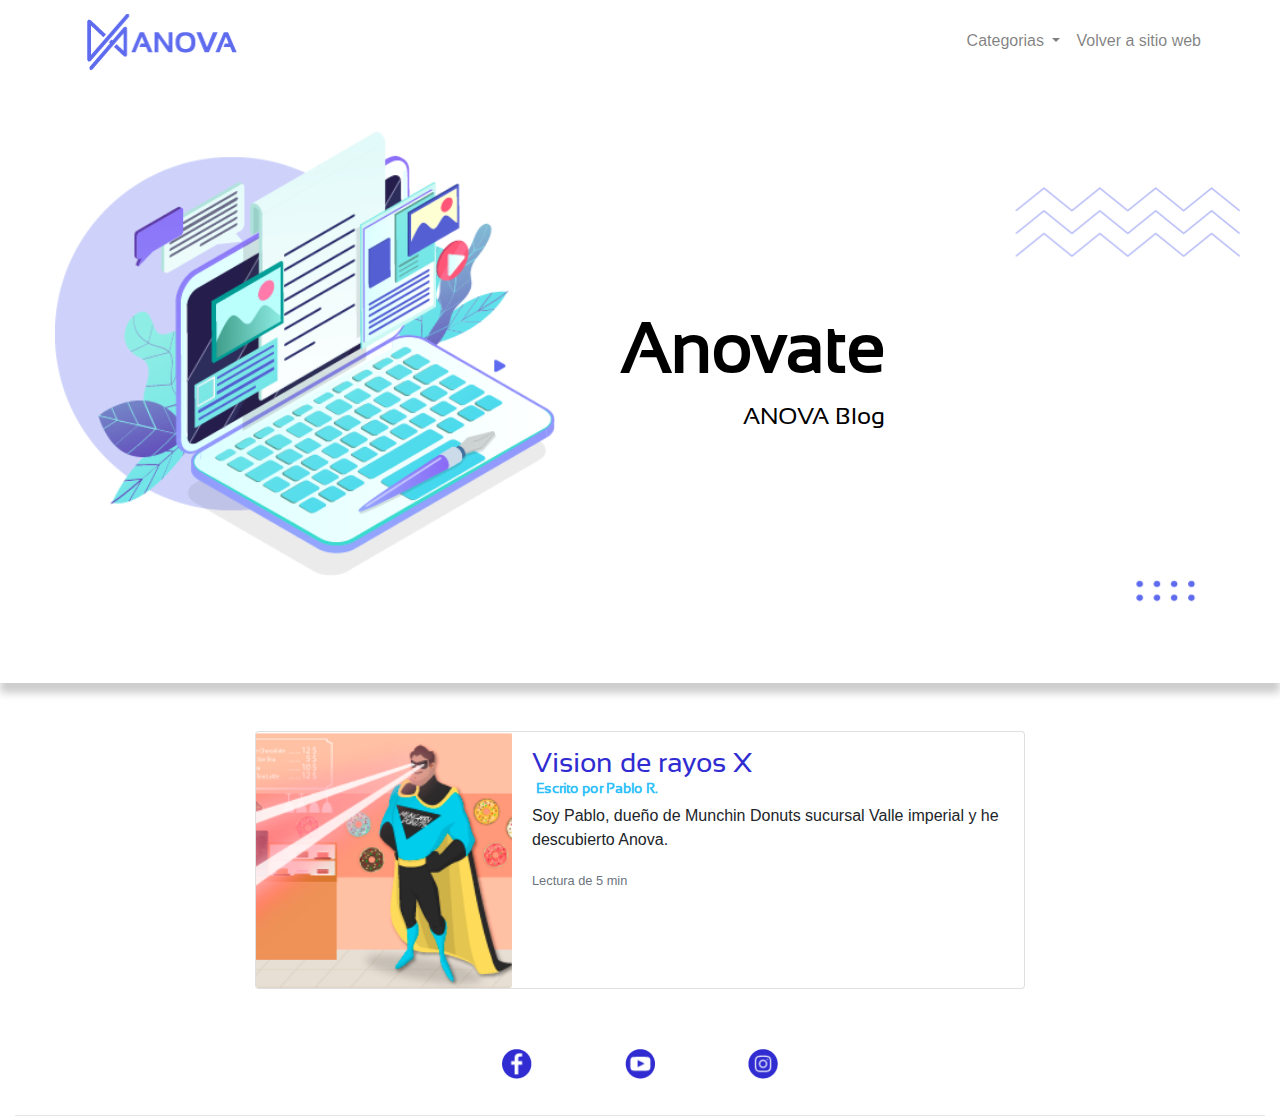
<file: index.html>
<!DOCTYPE html>
<html lang="en">
<head>
    <meta charset="UTF-8">
    <meta name="viewport" content="width=device-width, initial-scale=1.0">
    <meta charset="utf-8">
    <meta http-equiv="X-UA-Compatible" content="IE=edge">
    <meta name="viewport" content="width=device-width, initial-scale=1, shrink-to-fit=no">
    <meta name="viewport" content="width=device-width,initial-scale=1.0">
    <link rel="icon" href="icono ANOVA.ico">
    <link rel="stylesheet" href="https://maxcdn.bootstrapcdn.com/bootstrap/4.0.0/css/bootstrap.min.css" integrity="sha384-Gn5384xqQ1aoWXA+058RXPxPg6fy4IWvTNh0E263XmFcJlSAwiGgFAW/dAiS6JXm" crossorigin="anonymous">
    <script src="https://code.jquery.com/jquery-3.2.1.slim.min.js" integrity="sha384-KJ3o2DKtIkvYIK3UENzmM7KCkRr/rE9/Qpg6aAZGJwFDMVNA/GpGFF93hXpG5KkN" crossorigin="anonymous"></script>
    <script src="https://cdnjs.cloudflare.com/ajax/libs/popper.js/1.12.9/umd/popper.min.js" integrity="sha384-ApNbgh9B+Y1QKtv3Rn7W3mgPxhU9K/ScQsAP7hUibX39j7fakFPskvXusvfa0b4Q" crossorigin="anonymous"></script>
    <script src="https://maxcdn.bootstrapcdn.com/bootstrap/4.0.0/js/bootstrap.min.js" integrity="sha384-JZR6Spejh4U02d8jOt6vLEHfe/JQGiRRSQQxSfFWpi1MquVdAyjUar5+76PVCmYl" crossorigin="anonymous"></script><script src="https://code.jquery.com/jquery-3.2.1.slim.min.js" integrity="sha384-KJ3o2DKtIkvYIK3UENzmM7KCkRr/rE9/Qpg6aAZGJwFDMVNA/GpGFF93hXpG5KkN" crossorigin="anonymous"></script>
    <LINK REL=StyleSheet HREF="css/style.css" TYPE="text/css" MEDIA=screen>
</head>
<body>
  <div id="header">
   <div class="container "  style="max-width:1200px"> 
        <nav class="navbar navbar-expand-lg navbar-light ml-3" style="background-color:rgba(255,255,255,0);" id="nav">
          <a class="navbar-brand " href="index.html"><img src="img/logo_azul_anova.png" id="logo"></a>
          <button class="navbar-toggler" type="button" data-toggle="collapse" data-target="#navbarSupportedContent" aria-controls="navbarSupportedContent" aria-expanded="false" aria-label="Toggle navigation">
            <span class="navbar-toggler-icon "></span>
          </button>
        
          <div class="collapse navbar-collapse" id="navbarSupportedContent">
            <ul class="navbar-nav ml-auto">
              <li class="nav-item dropdown">
                <a class="nav-link dropdown-toggle" href="#" id="navbarDropdown" role="button" data-toggle="dropdown" aria-haspopup="true" aria-expanded="false">
                  Categorias
                </a>
                <div class="dropdown-menu disabled" aria-labelledby="navbarDropdown">
                  <a class="dropdown-item" href="#">Conoce a nuestros superheroes</a>
                  <a class="dropdown-item" href="#">Optimiza tu restaurante</a>
                  <a class="dropdown-item" href="#">Aprende en 30 segundos</a>
                </div>
              </li>
            
              <li class="nav-item">
                <a class="nav-link " href="../index.html">Volver a sitio web</a>
            
           
        
            </ul>
            
          </div>
        </nav>
                   </div> 
                   
  </div>

  <div class="container-fluid slider d-flex   " style="background-color: white;">
    <div class="container headerpost" style=" max-width: 1200px;background-image: url('img/fondo_blog.png');" >
    <div class="row mt-4  ">
      <div class="col-4 col-md-5 " id="img">
        <img src="img/ilustracion_blog.png" class="card-img mt-4 text-left" style="width:500px;" >
      </div>
      <div class="col-4 col-md-4 mr-3 mt-4">
        <div class="card-body mt-4 bg-transparent text-right  " >
          <ul class="list-group list-group-flush bg-transparent mb-5  mt-4    ">
            <li class="list-group-item bg-transparent mt-4 border-0  ">
            </li>
      <li class="list-group-item border-0 bg-transparent mt-4  "> 
        
        <h5  class="card-title mt-4 " id="titulol" >Anovate</h5>
        <h5  class="card-title  " id="titulom" >ANOVA Blog</h5>

        </li>
      <li class="list-group-item border-0 bg-transparent    "> 
  
 
  
                  </li>
  

              <li class="list-group-item border-0 bg-transparent   "> 
      </li>
  
          
  
        
          </ul>
  
        </div>
      </div>
    </div>

  </div>
</div>   

         <br>    
         <br>    

     <div id="body">

      <div class="container  " style="max-width:800px;">
        <div class="card mb-3"  id="cardpost">
            <div class="row no-gutters">
              <div class="col-md-4">
               <a href="post.html"><img  href="post.html" src="img/miniatura.png" class="card-img"  alt="..."></a> 
              </div>
              <div class="col-md-8">
                <div class="card-body text-left">
                  <a href="post.html"><h5 class="card-title" id="tituloe">Vision de rayos X</h5></a>
                  <h6 class="card-subtitle mb-2 ml-1 " id="titulod">Escrito por Pablo R.</h6>

                  <p class="card-text">
                    Soy Pablo, dueño de Munchin Donuts sucursal Valle imperial y he descubierto Anova.
                  </p>
                  <p class="card-text"><small class="text-muted">Lectura de 5 min</small></p>
                </div>
              </div>
            </div>
          </div>
      </div>    
    </div>

    <div class="container-fluid"  id="footer" >
 
      <div class="container mt-4" style="justify-content:center;max-width:400px">
       
 
        <div class="card-group">
   <div class="card border-0">
     <div class="card-body">
        <a href="https://www.facebook.com/anovasoftware/">   
          <img src="img/home_facebook.png" class="card-img" alt="..." style="width:30px" >
        </a> 
     </div>
   </div>
     <div class="card border-0">
     <div class="card-body">
      <a href="https://www.youtube.com/channel/UChbMpTYKhnPC2RzkOxzqc8A">
   <img src="img/home_youtube.png" class="card-img" alt="..." style="width:30px">
  </a>
     </div>
   </div>
   <div class="card border-0">
     <div class="card-body">
       <a href="https://www.instagram.com/anovasoftware/">
         <img src="img/home_instagram.png" class="card-img" alt="..." style="width:30px">
 </a>
     </div>
   </div>
 </div>
        
   
         </div>
<hr>     
  
     </div>
   


    
</body>
</html>
</file>
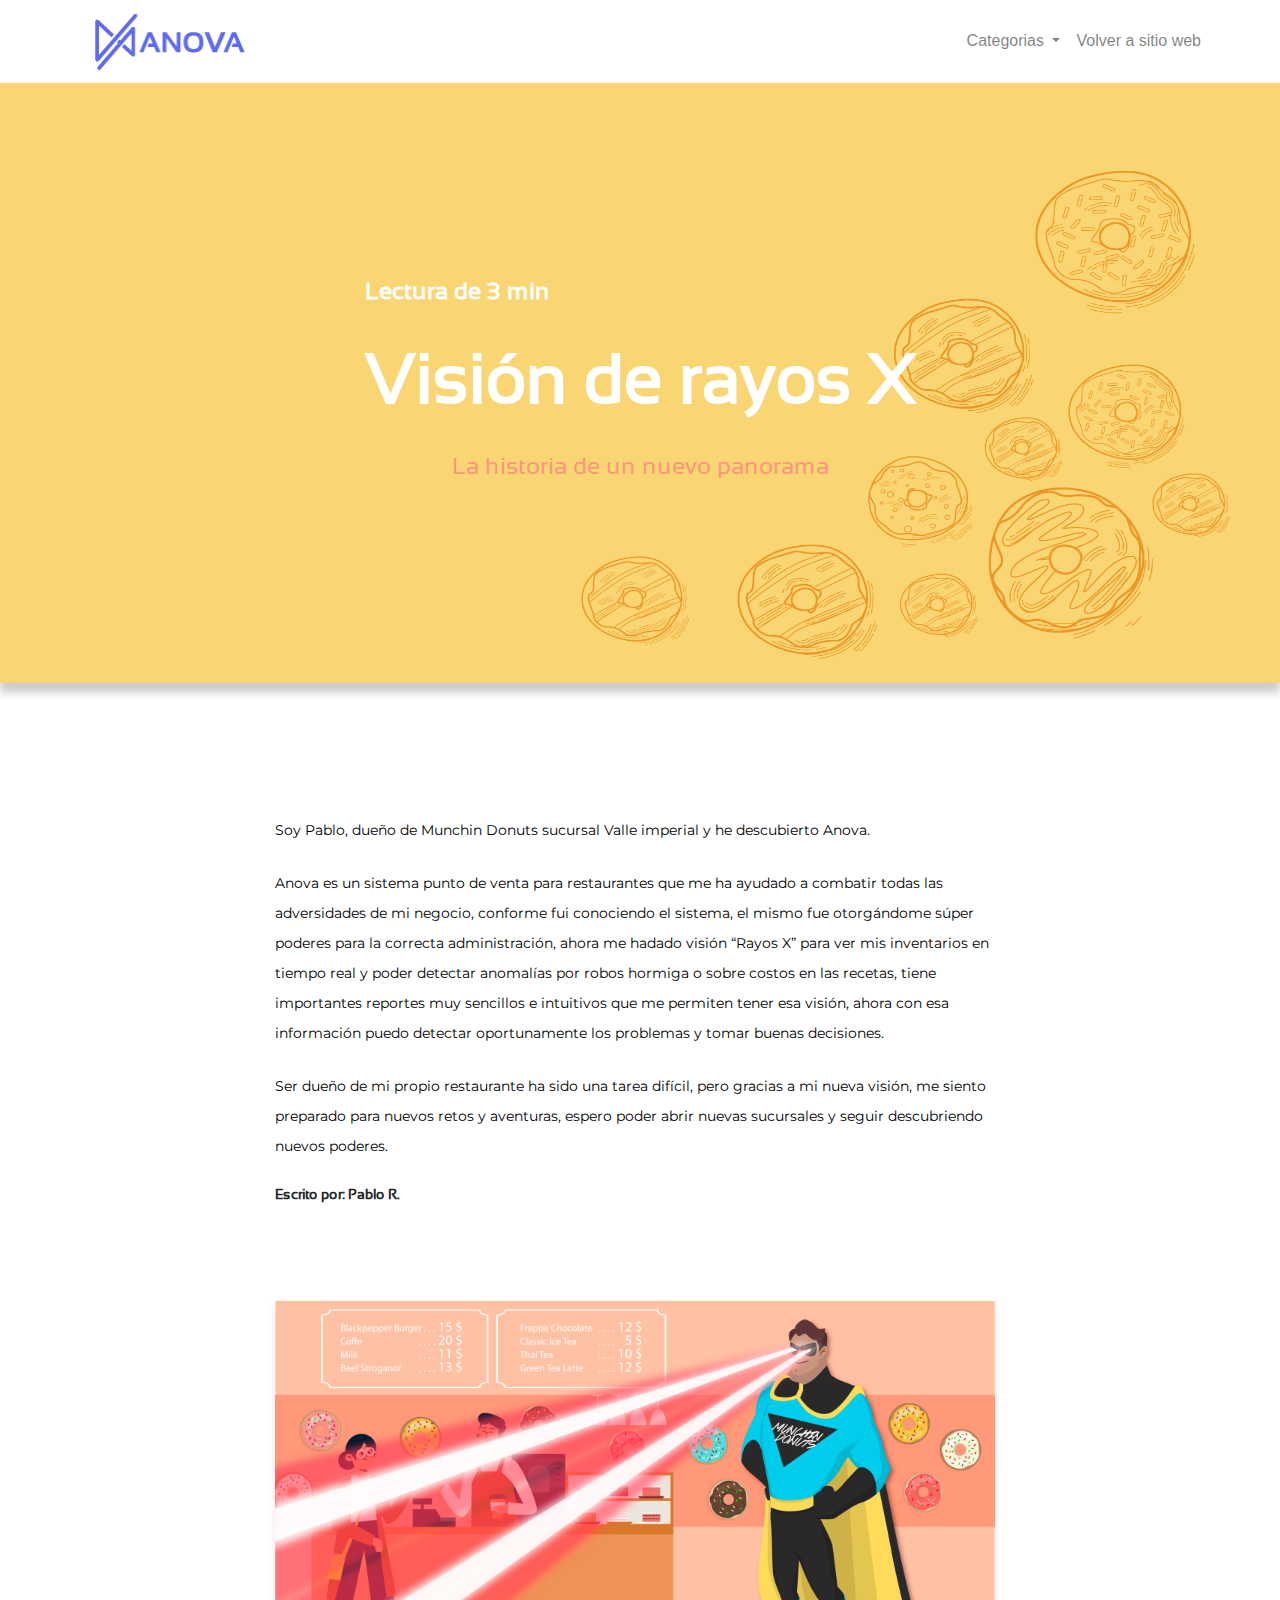
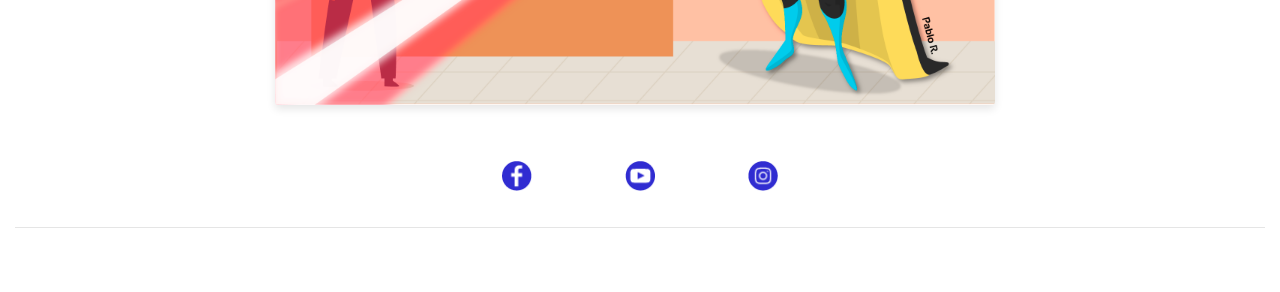
<file: post.html>
<html lang="en">
<head>
    <meta charset="UTF-8">
    <meta name="viewport" content="width=device-width, initial-scale=1.0">
    <meta charset="utf-8">
    <meta http-equiv="X-UA-Compatible" content="IE=edge">
    <meta name="viewport" content="width=device-width, initial-scale=1, shrink-to-fit=no">
    <meta name="viewport" content="width=device-width,initial-scale=1.0">
    <link rel="icon" href="icono ANOVA.ico">
    <link rel="stylesheet" href="https://maxcdn.bootstrapcdn.com/bootstrap/4.0.0/css/bootstrap.min.css" integrity="sha384-Gn5384xqQ1aoWXA+058RXPxPg6fy4IWvTNh0E263XmFcJlSAwiGgFAW/dAiS6JXm" crossorigin="anonymous">
    <script src="https://code.jquery.com/jquery-3.2.1.slim.min.js" integrity="sha384-KJ3o2DKtIkvYIK3UENzmM7KCkRr/rE9/Qpg6aAZGJwFDMVNA/GpGFF93hXpG5KkN" crossorigin="anonymous"></script>
    <script src="https://cdnjs.cloudflare.com/ajax/libs/popper.js/1.12.9/umd/popper.min.js" integrity="sha384-ApNbgh9B+Y1QKtv3Rn7W3mgPxhU9K/ScQsAP7hUibX39j7fakFPskvXusvfa0b4Q" crossorigin="anonymous"></script>
    <script src="https://maxcdn.bootstrapcdn.com/bootstrap/4.0.0/js/bootstrap.min.js" integrity="sha384-JZR6Spejh4U02d8jOt6vLEHfe/JQGiRRSQQxSfFWpi1MquVdAyjUar5+76PVCmYl" crossorigin="anonymous"></script><script src="https://code.jquery.com/jquery-3.2.1.slim.min.js" integrity="sha384-KJ3o2DKtIkvYIK3UENzmM7KCkRr/rE9/Qpg6aAZGJwFDMVNA/GpGFF93hXpG5KkN" crossorigin="anonymous"></script>
    <LINK REL=StyleSheet HREF="css/style.css" TYPE="text/css" MEDIA=screen>
</head>
<body>
  <div class="container "  style="max-width:1200px"> 
    <nav class="navbar navbar-expand-lg navbar-light ml-4" style="background-color:rgba(255,255,255,0);" id="nav">
      <a class="navbar-brand " href="index.html"><img src="img/logo_azul_anova.png" id="logo"></a>
      <button class="navbar-toggler" type="button" data-toggle="collapse" data-target="#navbarSupportedContent" aria-controls="navbarSupportedContent" aria-expanded="false" aria-label="Toggle navigation">
        <span class="navbar-toggler-icon"></span>
      </button>
    
      <div class="collapse navbar-collapse" id="navbarSupportedContent">
        <ul class="navbar-nav ml-auto">
          <li class="nav-item dropdown">
            <a class="nav-link dropdown-toggle" href="#" id="navbarDropdown" role="button" data-toggle="dropdown" aria-haspopup="true" aria-expanded="false">
              Categorias
            </a>
            <div class="dropdown-menu disabled" aria-labelledby="navbarDropdown">
              <a class="dropdown-item" href="#">Conoce a nuestros superheroes</a>
              <a class="dropdown-item" href="#">Optimiza tu restaurante</a>
              <a class="dropdown-item" href="#">Aprende en 30 segundos</a>
            </div>
          </li>
        
          <li class="nav-item">
            <a class="nav-link " href="../index.html">Volver a sitio web</a>
        
       
    
        </ul>
        
      </div>
    </nav>
               </div> 
               
</div>

   <div class="container-fluid slider d-flex  " style="background-color: #F9D673;">
    <div class="container d-flex  headerpost justify-content-center "  style="max-width: 1200px;background-image: url('img/header_munchin.png');" >
    

      <ul class="list-group bg-transparent border-0 ">
        <li class="list-group-item  bg-transparent border-0  ">
          <h5 id="titulom" style="color:#Fff;font-weight:bold;" >Lectura de 3 min</h5>
        </li>
        <li class="list-group-item  bg-transparent border-0 text-center ">
          <h5 id="titulol" style="color:#Fff" >Visión de rayos X</h5>
        </li>
        <li class="list-group-item  bg-transparent border-0 text-center ">
          <h5 id="titulom" style="color:#F9987A" >La historia de un nuevo panorama</h5>
        </li>
        
      </ul>
      
     

  </div>
</div>   

<br>
<br>
<br>
<br>
<div class="container  " style="max-width:800px;">
  <ul class="list-group mt-4">

    <li class="list-group-item border-0" id="parrafoblog">
      Soy Pablo, dueño de Munchin Donuts sucursal Valle imperial y he descubierto Anova.
    </li>
    <li class="list-group-item border-0" id="parrafoblog">
      Anova es un sistema punto de venta para restaurantes que me ha ayudado a combatir todas las adversidades
       de mi negocio, conforme fui conociendo el sistema, el mismo fue otorgándome súper poderes para la
        correcta administración, ahora me hadado visión “Rayos X” para ver mis inventarios en tiempo real 
        y poder detectar anomalías por robos hormiga o sobre costos en las recetas, tiene importantes reportes
         muy sencillos e intuitivos que me permiten tener esa visión, ahora con esa información puedo detectar
          oportunamente los problemas y tomar buenas decisiones.
    </li>
    <li class="list-group-item border-0" id="parrafoblog">
      Ser dueño de mi propio restaurante ha sido una tarea difícil, pero gracias a mi nueva visión, 
      me siento preparado para nuevos retos y aventuras, espero poder abrir nuevas sucursales
       y seguir descubriendo nuevos poderes.
    </li>
    <li class="list-group-item  border-0 " id="tituloc" >
       Escrito por: Pablo R.

    </li>
    <li class="list-group-item  border-0 " >
      <br>
<br>
<br>
      <img src="img/post_munchin.png"  class="card-img"  style="max-width:720px;box-shadow: 0 4px 8px 0 rgba(0,0,0,0.1);"alt="">
    </li>
  </ul>
</div>





<div class="container-fluid"  id="footer" >
 
  <div class="container mt-4" style="justify-content:center;max-width:400px">
   

    <div class="card-group">
<div class="card border-0">
 <div class="card-body">
        <img src="img/home_facebook.png" class="card-img" alt="..." style="width:30px" >
 </div>
</div>
 <div class="card border-0">
 <div class="card-body">
<img src="img/home_youtube.png" class="card-img" alt="..." style="width:30px">

 </div>
</div>
<div class="card border-0">
 <div class="card-body">
     <img src="img/home_instagram.png" class="card-img" alt="..." style="width:30px">

 </div>
</div>
</div>
    

     </div>
<hr>     


<br>    
<br>    

</body>
</html>
</file>
<file: css/style.css>
@import url('https://fonts.googleapis.com/css?family=Montserrat&display=swap');

  @font-face
  {
    font-family: Sansation;
    src: url('../fonts/Sansation_Regular.ttf');
  }

  #p1
  {
    font-family: Sansation;
  /* font-family: 'Montserrat', sans-serif; */
  font-size: 40px; 
  color: #fff;
  text-align: left;
  line-height: 50px;

  }
  #p2
  {
    font-family: Sansation;
    font-size: 24px; 
    text-align: left;
    line-height: 45px;


  }
  /* cardimagegroup */
  #tituloa
  {
    font-family: Sansation;
  font-size: 20px; 
  font-weight: bold;
  color: #2DBFF9;
  }
 
  #titulob
    {
  font-family: Sansation;
  font-size: 20px; 
  font-weight: bold;
  color: #302CD1;
  }
  #tituloc
    {
  font-family: Sansation;
  font-size: 14px; 
  font-weight: bold;
  columns: #000000;;
  }

  #parrafo
  {
  font-family: 'Montserrat', sans-serif;
  font-size: 14px; 
  color: #000000;
  }

/* cardsdeck */
#tituloe
    {
  font-family: Sansation;
  font-size: 28px; 
  line-height: 22px;
  color: #302CD1;
  }
  #tituloe2
  {
font-family: Sansation;
font-size: 28px; 
font-weight: bold;
line-height: 22px;
color: #000000;
}


#titulod
    {
  font-family: Sansation;
  font-size: 14px; 
  font-weight: bold;
  color: #2DBFF9;;
  }
  #parrafob
  {
  font-family: 'Montserrat', sans-serif;
  font-size: 12px; 
  color: #000000;
  }


/*restaurantes*/
#titulog
  {
    font-family: Sansation;
  font-size: 30px; 
  color: #FFF;
  }
#tituloh
  {
    font-family: Sansation;
  font-size: 30px; 
  color: #2DBFF9;
  }
#restaurantes
 {
     max-width:1400px;
     background-image:url('../img/home_fondo.png');
    background-position: center center;
    background-repeat: no-repeat;
    height: auto;
    background-size: 100% 95%;
 
    color: #fff;
    min-height: 120px;
  }



/* punto components */
#tituloi
{
    font-family: Sansation;
    font-size: 30px; 
    color: #FFF;
}
#tituloj
{
    font-family: Sansation;
    font-size: 30px; 
    color: greenyellow;
}

#titulok
    {
  font-family: Sansation;
  font-size: 14px; 
  font-weight: bold;
  color: #fff;
  }

  #titulol
  {
    font-family: Sansation;
  /* font-family: 'Montserrat', sans-serif; */
  font-size: 70px; 
  font-weight: bold;
  color: #000000;

  }
  #titulom
  {
    font-family: Sansation;
    font-size: 24px; 
    color: #000000;


  }
#tuinfo{
  max-width:1400px;
  background-image:url('../img/punto/fondo_2.png');
  background-repeat: no-repeat;
    height: auto;
    background-size: 100% 100%;
    color: #fff;
}
#packcompleto{
  max-width:1400px;
  background-image:url('../img/precios/fondo_punto_de_venta.png');
  background-repeat: no-repeat;
    height: auto;
    background-size: 100% 100%;
    color: #fff;

}
#parrafoc
{
font-family: 'Montserrat', sans-serif;
font-size: 14px; 
color: #fff;
}
#parrafod
{
font-family: 'Montserrat', sans-serif;
font-size: 14px; 
color: #302CD1;
}

  /* footer */
  #titulof
  {
  font-family: Sansation;
  font-size: 10px; 
  font-weight: bold;
  color: #302CD1;
  }
  #linkf
  {
  font-family: Sansation;
  font-size: 12px; 
  color: #000000;
  }



  
  #logo{
    width:150px;
    
  }
  #cardhead{
    background: #fff;
  }
html,
body {
  width: 100%;
  height: 100%;
  
}

 
  #header {
    display: flex;
  flex: auto;
  flex-direction: column;
  /* fix firefox can't set height smaller than content on flex item */
  min-height: 0;
     
    background-position: center center;
    background-repeat: no-repeat;
    height: auto;
    background-size: 100% 100%;

    /* background-size: cover; */
    color: #fff;
        text-align: center;
  }
  #body
  {
    display: flex;
    flex: auto;
    flex-direction: column;
    /* fix firefox can't set height smaller than content on flex item */
    min-height: 0;
       
    text-align: center;
  }
  #footer
  {
    text-align: center;
  }

  #card
  {
    border-radius: 20px 20px 20px 20px;

  }
  .tab
  {
    color:rgba(240, 230, 230, 0.6);

  }
  .tabclick
  {
    color:#fff;
    border-bottom: 2px solid white;
  
  }
  .tab:hover {
    color:#fff;
    border-bottom: 2px solid white;
  }

  .button {
    background-color: blue; /* Green */
    font-family: Sansation;
    border: none;
    color: white;
    text-align: center;
    padding: 10px 30px;
    text-decoration: none;
    display: inline-block;
    font-size: 16px;
    transition-duration: 0.4s;
    cursor: pointer;
    border-radius: 25px;

  }

  #buttonwha
  {  
    color: #302CD1 ;

  }

  #buttonwha:hover
  {        background-color: #302CD1;


    color: white; 
 
    border: 1px solid #302CD1;

  }

  .button1 {
    background: rgba(0, 0, 0, 0);
    color: white; 
    border: 1px solid white;

  }
  
  .button1:hover {
  
    box-shadow: 0 8px 16px 0 rgba(0,0,0,0.2), 0 6px 20px 0 rgba(0,0,0,0.19);

  }
  
  .button2 {
    background-color: #302CD1; 
    color: #fff; 
    border: 1px solid #302CD1;

  }
  
  .button2:hover {
    box-shadow: 0 8px 16px 0 rgba(0,0,0,0.2), 0 6px 20px 0 rgba(0,0,0,0.19);

  }

  @media (max-width: 576px) 
  {
  #img
  {
    display: none ;
  }  
  
  #text
  {
    margin-top: -10px;
    margin-left: -5px;
  }
  

  }

@media (max-width: 1024px) 
  {
    

  }
.slider
{

  align-items:center;
  height: 600px;
  background-size: 100% 100%;
    background-position: center;
    box-shadow: 0 10px 8px 0 rgba(0,0,0,0.2);

}

.headerpost
{
  background-size: 100% 100%;
  background-position: center;
  align-items:center;
  height: 600px;

}

#cardpost:hover
  {
    border-radius: 20px 20px 20px 20px;
    box-shadow: 0 4px 8px 0 rgba(0,0,0,0.1);
  }

#parrafoblog
{
  font-family: 'Montserrat', sans-serif;
  font-size: 14px; 
  color: #000000;
  line-height: 30px;
}
</file>
